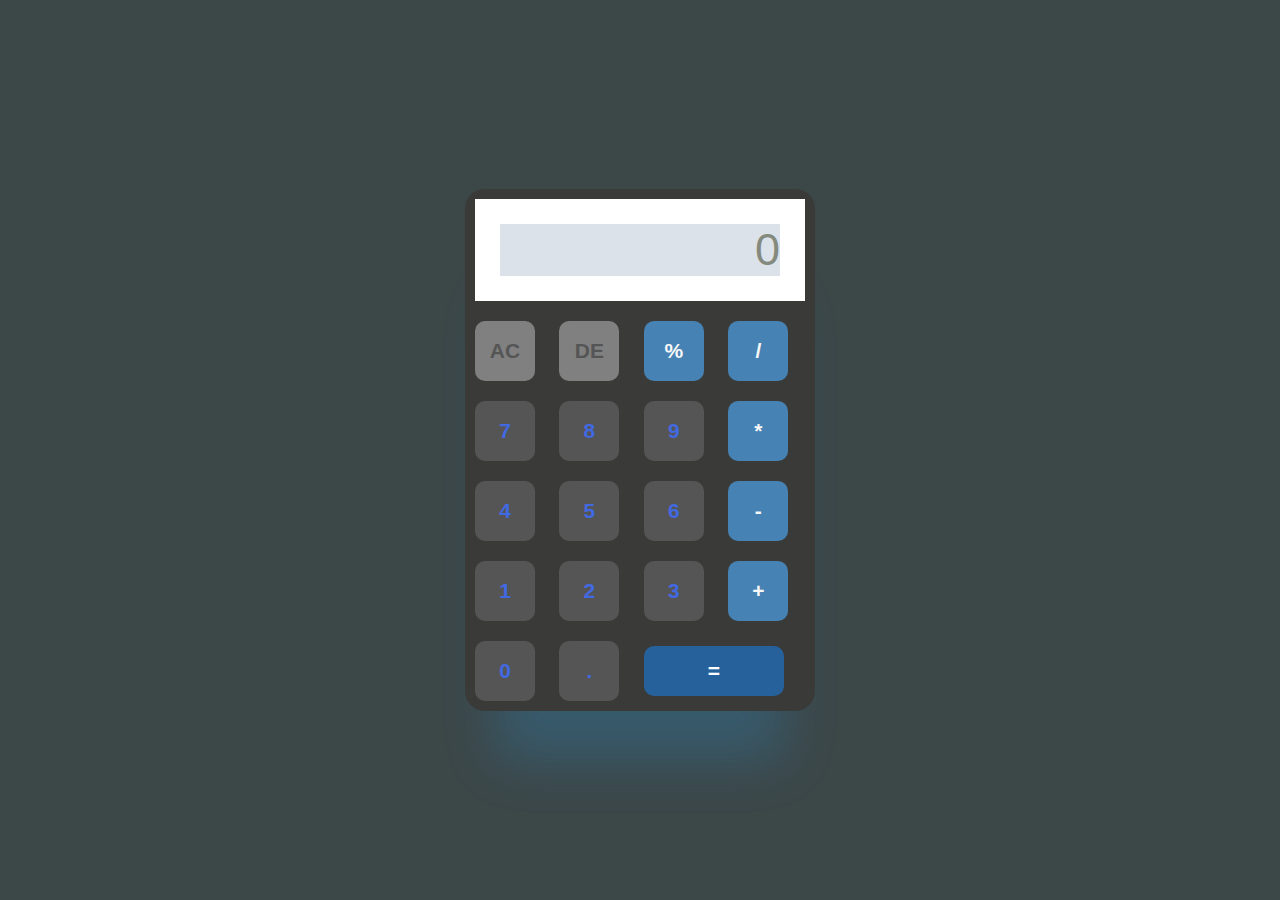
<file: calculator/index.html>
<!COCTYPE html>
<html>
<head>
	<meta charset="utf-8">
	<meta name="viewport" content="width=device-width, initial-scale=1">
	<title>Calculator Using HTML CSS And JavaScript</title>
	
	<!--link for css--->
	<link rel="stylesheet" type="text/css" href="css/style.css">

	<!--link for javascript--->
	<script src="js/script.js"></script>

	<!-- Google Fonts link -->
	<link rel="stylesheet" href="https://cdnjs.cloudflare.com/ajax/libs/font-awesome/6.5.1/css/all.min.css" integrity="sha512-DTOQO9RWCH3ppGqcWaEA1BIZOC6xxalwEsw9c2QQeAIftl+Vegovlnee1c9QX4TctnWMn13TZye+giMm8e2LwA==" crossorigin="anonymous" referrerpolicy="no-referrer" />
</head>
<body>
	<div class="calculator">
    <div class="content">
        <input type="text" placeholder="0" id="inputBox">
        <div>
            <button class="other-clr">AC</button>
            <button class="other-clr">DE</button>
            <button class="main">%</button>
            <button class="main">/</button>
        </div>

        <div>
            <button>7</button>
            <button>8</button>
            <button>9</button>
            <button class="main">*</button>
        </div>

        <div>
            <button>4</button>
            <button>5</button>
            <button>6</button>
            <button class="main">-</button>
        </div>

        <div>
            <button>1</button>
            <button>2</button>
            <button>3</button>
            <button class="main">+</button>
        </div>

        <div>
            <button>0</button>
            <button>.</button>
            <button class="equal">=</button>
        </div>
    </div>

	</div>

</body>
</html>
</file>
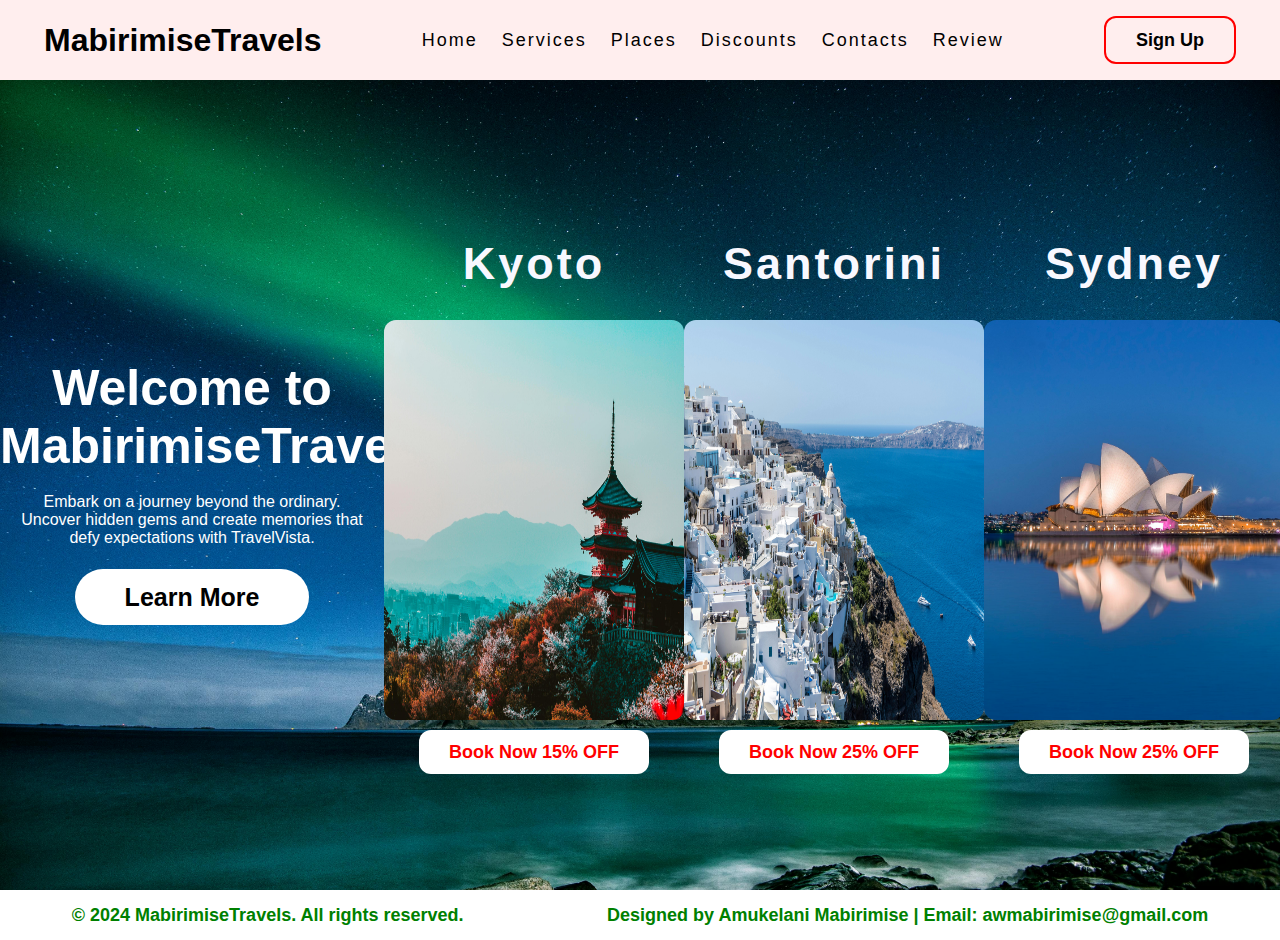
<file: real landing page/index.html>
<!DOCTYPE html>
<html lang="en">
<head>
	<meta charset="UTF-8">
	<meta http-equiv="X-UA-Compatible" content="IE=edge">
	<meta name="viewport" content="width=device-width, initial-scale=1.0">
	<link rel="stylesheet" type="text/css" href="css/style.css">
	<title>Travel landing page</title>
</head>
<body>
	<div class="navbar">
		<div class="logo">
			<h1>MabirimiseTravels</h1>
		</div>

		<div class="menu">
			<ul>
				<li><a href="#">Home</a></li>
				<li><a href="#">Services</a></li>
				<li><a href="#">Places</a></li>
				<li><a href="#">Discounts</a></li>
				<li><a href="#">Contacts</a></li>
				<li><a href="review.html">Review</a><li>
			</ul>
		</div>

		<div class="signup">
			<a href="signup.html">Sign Up</a>
		</div>
	</div>

	<!----Body---->
	<div class="body">
		<div class="heading">
			<h1>Welcome to MabirimiseTravels</h1>
			<br>
			<p>Embark on a journey beyond the ordinary. <br>Uncover hidden gems and create memories that <br>defy expectations with TravelVista.</p>
			<br>
			<br>
			<a href="#">Learn More</a>
			
		</div>

		<div class="tours">
			<div class="places">
				<h2>Kyoto</h2>
				<img src="img/Kyoto.jpg" style="width: 300px; height: 400px; border-radius: 12px;">
				<br>
				<br>
				<a href="#">Book Now 15% OFF</a>
			</div>
			<div class="places">
				<h2>Santorini</h2>
				<img src="img/santorini.jpg" style="width: 300px; height: 400px; border-radius: 12px;">
				<br>
				<br>
				<a href="#">Book Now 25% OFF</a>
			</div>
			<div class="places">
				<h2>Sydney</h2>
				<img src="img/sydne.jpg" style="width: 300px; height: 400px; border-radius: 12px;">
				<br>
				<br>
				<a href="#">Book Now 25% OFF</a>
			</div>
			
		</div>
	</div>

	<div class="footer">
		 <p>&copy; 2024 MabirimiseTravels. All rights reserved.</p>
		 <p>Designed by Amukelani Mabirimise | Email: <a href="mailto:awmabirimise@gmail.com">awmabirimise@gmail.com</a></p>
	</div>
</body>
</html>
</file>
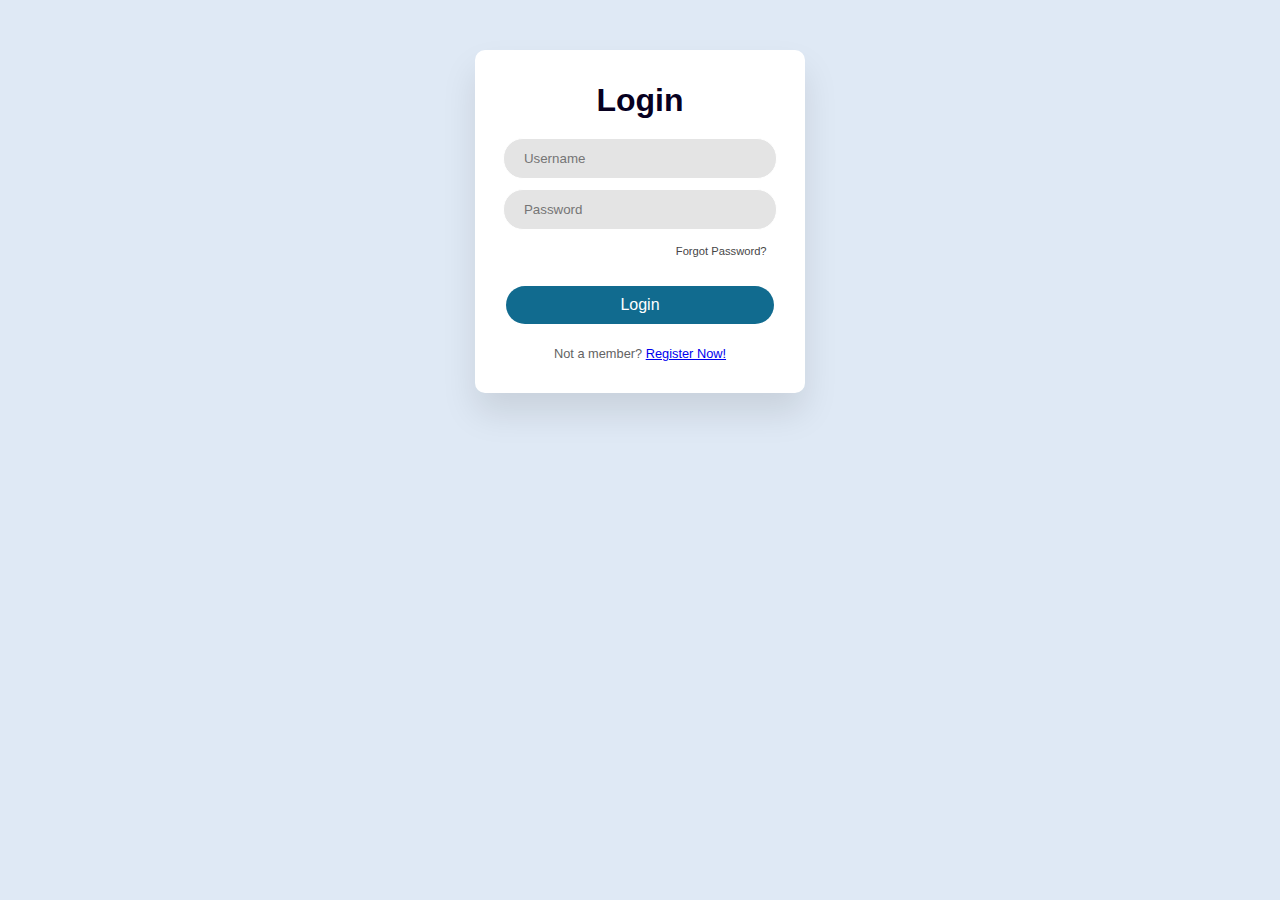
<file: real landing page/login.html>
<!DOCTYPE html>
<html lang="en">
<head>
	<meta charset="UTF-8">
	<meta http-equiv="X-UA-Compatible" content="IE=edge">
	<meta name="viewport" content="width=device-width, initial-scale=1.0">
	<link rel="stylesheet" type="text/css" href="css/signup.css">
	<title>Travel landing page</title>
</head>
<body>
	<div class="wrapper">
		<h1>Login</h1>
		<form action="#">
			<input type="type" placeholder="Username">
			<input type="Password" placeholder="Password">
			<div class="recover">
				<a href="#">Forgot Password?</a>
			</div>	
	
		</form>
		
		<button>Login</button>
		
		<div class="member">
			Not a member? <a href="./signup.html">Register Now!</a>

		</div>
	</div>
</body>
</html>
</file>
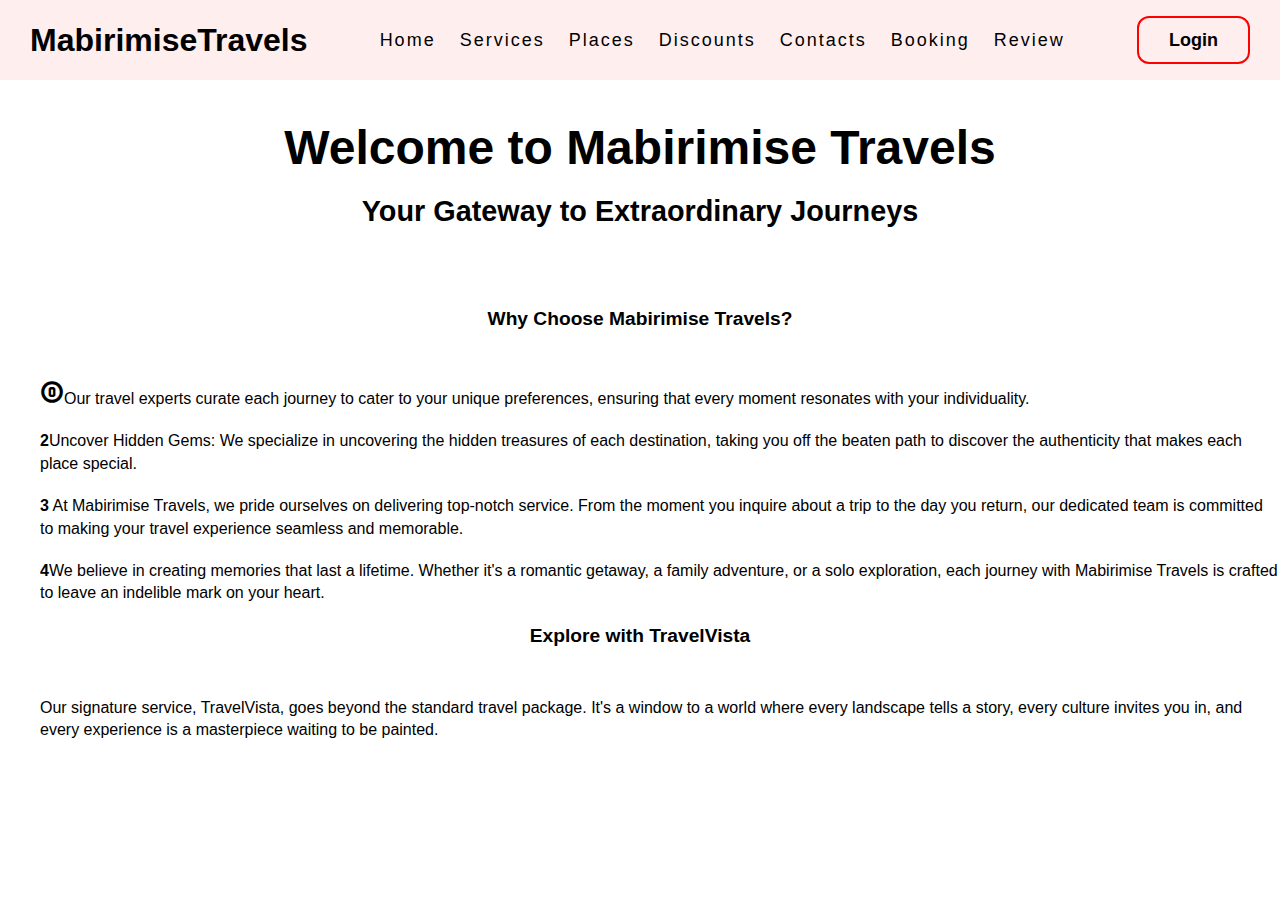
<file: real landing page/service.html>
<!DOCTYPE html>
<html lang="en">
<head>
	<meta charset="UTF-8">
	<meta http-equiv="X-UA-Compatible" content="IE=edge">
	<meta name="viewport" content="width=device-width, initial-scale=1.0">
	<link rel="stylesheet" type="text/css" href="css/service.css">
	<link rel="stylesheet" href="https://fonts.googleapis.com/css2?family=Material+Symbols+Outlined:opsz,wght,FILL,GRAD@20..48,100..700,0..1,-50..200" />
	<title>Travel landing page</title>
</head>
<body>
	<div class="navbar">
		<div class="logo">
			<h1>MabirimiseTravels</h1>
		</div>

		<div class="menu">
			<ul>
				<li><a href="index.html">Home</a></li>
				<li><a href="#">Services</a></li>
				<li><a href="#">Places</a></li>
				<li><a href="#">Discounts</a></li>
				<li><a href="#">Contacts</a></li>
				<li><a href="#">Booking</a></li>
				<li><a href="review.html">Review</a><li>
			</ul>
		</div>

		<div class="signup">
			<a href="login.html">Login</a>
		</div>
	</div>
	<div class="service">
		<h1>Welcome to Mabirimise Travels</h1>
		<h2>Your Gateway to Extraordinary Journeys</h2>

		<h3>Why Choose Mabirimise Travels?</h3>
		
		<p><span class="material-symbols-outlined">
counter_0
</span>Our travel experts curate each journey to cater to your unique preferences, ensuring that every moment resonates with your individuality.</p>
		<p><span>2</span>Uncover Hidden Gems: We specialize in uncovering the hidden treasures of each destination, taking you off the beaten path to discover the authenticity that makes each place special.</p>
		<p><span>3</span> At Mabirimise Travels, we pride ourselves on delivering top-notch service. From the moment you inquire about a trip to the day you return, our dedicated team is committed to making your travel experience seamless and memorable.</p>
		<p><span>4</span>We believe in creating memories that last a lifetime. Whether it's a romantic getaway, a family adventure, or a solo exploration, each journey with Mabirimise Travels is crafted to leave an indelible mark on your heart.</p>

		<h3>Explore with TravelVista</h3>

		<p>Our signature service, TravelVista, goes beyond the standard travel package. It's a window to a world where every landscape tells a story, every culture invites you in, and every experience is a masterpiece waiting to be painted.</p>
		
	</div>

</body>
</html>
</file>
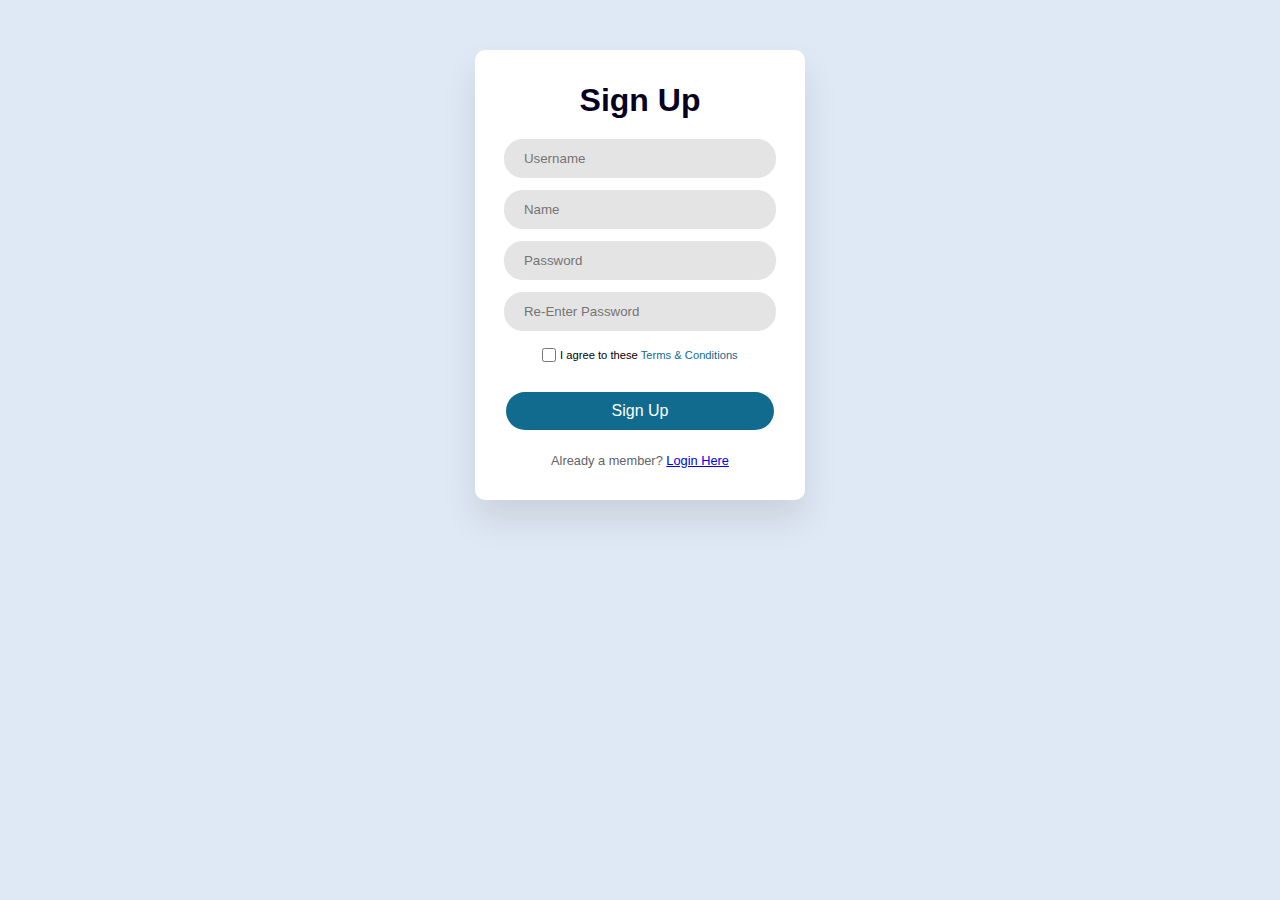
<file: real landing page/signup.html>
<!DOCTYPE html>
<html lang="en">
<head>
	<meta charset="UTF-8">
	<meta http-equiv="X-UA-Compatible" content="IE=edge">
	<meta name="viewport" content="width=device-width, initial-scale=1.0">
	<link rel="stylesheet" type="text/css" href="css/signup.css">
	<title>Travel landing page</title>
</head>
<body>
	<div class="wrapper">
		<h1>Sign Up</h1>
		<form action="#">
			<input type="type" placeholder="Username">
			<input type="type" placeholder="Name">
			<input type="Password" placeholder="Password">
			<input type="Password" placeholder="Re-Enter Password">
		</form>
		<div class="terms">
			<input type="checkbox" id="checkbox">
			<label for="checkbox">I agree to these <a href="#">Terms & Conditions</a></lable>
		</div>

		<button>Sign Up</button>
		
		<div class="member">
			Already a member? <a href="./login.html">Login Here</a>

		</div>
	</div>
</body>
</html>
</file>
<file: calculator/css/style.css>
*{
	padding: 0;
	margin: 0;
	box-sizing: border-box;
	font-family: 'Josefin Sans', sans-serif;
}

.calculator {
	height: 100vh;
	width: 100%;
	background: #3C4748;
	display: flex;
	align-items: center;
	justify-content: center;
}

.content {
	background: #3A3A38;
	pading: 26px;
	border-radius: 20px;
	box-shadow: 0px 80px 50px -30px rgba(41, 168, 255, 0.2)
}

input {
	width: 330px;
	padding: 25px;
	margin: 10px;
	border: none;
	outline: none;
	font-size: 45px;
	text-align: right;
	color: #333333;
}

input::placeholder {
	color: #858A7E;
	background: #DBE2E9;
}

button {
	border: none;
	outline: none;
	width: 60px;
	height: 60px;
	border-radius: 10px;
	background: #555555;
	font-size: 21px;
	font-weight: 600;
	color: #4169E1;
	margin: 10px;
	cursor: pointer;
}

.equal {
    width: 140px;
    height: 50px;
    color: #fff;
    background: #26619C;
    font-weight: 700;
}
.other-clr {
	background: #808080;
	color:  #555555;
	font-weight: 400px;
}
 .main {
	background: #4682B4;;
	color: #F8F8F8;
}
</file>
<file: real landing page/css/style.css>
*{
	padding: 0px;
	margin: 0px;
	box-sizing: border-box;
	list-style: none;
	font-family: 'Poppins', sans-serif;
}
.navbar {
	width: 100%;
	height: 80px;
	background-color: #fee;
	display: flex;
	justify-content: space-around;
	align-items: center;
	color: #000;
}

.menu ul {
	display: flex;
	align-items: center;
}

.menu ul li a {
	text-decoration: none;
	color: #000;
	padding: 5px 12px;
	letter-spacing: 2px;
	font-size: 18px;
}

.menu ul li a:hover {
	border-bottom: 4px solid #000;
	transition: 0.4s;
}

.signup a{
	text-decoration: none;
	color: #000;
	font-size: 18px;
	font-weight: bold;
	border-radius: 12px;
	padding: 12px 30px;
	border: 2px solid #ff0000;
}

.signup a:hover{
	background-color: red;
	transition: 0.6s;
}

.body {
	width: 100%;
	height: 90vh;
	display: flex;
	justify-content: space-around;
	align-items: center;
	background: url("../img/galaxy.jpg") center/cover no-repeat, linear-gradient(rgba(0, 0, 0, 0.5), rgba(0, 0, 0, 0.20));
	background-position: center;
	background-size: cover;
}

.heading {
	width: 30%;
	text-align: center;
	color: #fff;
}

.heading h1 {
	font-size: 50px;
}

.heading a {
	text-decoration: none;
	color: #000;
	font-size: 25px;
	font-weight: bold;
	border-radius: 45px;
	padding: 14px 50px;
	background-color: #fff;
}



.heading a:hover {
	letter-spacing: 3px;
	transition: 0.6s;
}

.tours {
	width: 70%;
	display: flex;
	justify-content: space-around;
}

.places {
	display: inline;
	text-align: center;
	border-radius: 12px;
}

.places h2 {
	color: #f8f8ff;
	font-size: 45px;
	letter-spacing: 3px;
	border-radius: 1px;
	padding: 30px 30px;
}

.places a {
	text-decoration: none;
	color: red;
	font-weight: bold;
	font-size: 18px;
	border-radius: 12px;
	padding: 12px 30px;
	background-color: #fff;
}

.places a:hover {
	letter-spacing: 3px;
	transition: 0.6s;
}

.footer {
	width: 100%;
	height: 50px;
	display: flex;
	justify-content: space-around;
	align-items: center;
}

.footer a {
	text-decoration: none;
	color: green;
	font-size: 18px;
	font-weight: bold;
}

.footer p {
	text-decoration: none;
	color: green;
	font-size: 18px;
	font-weight: bold;
}
</file>
<file: real landing page/css/signup.css>
* {
	margin: 0;
	padding: 0;
	box-sizing: border-box;
	font-family: "Poppins", sans-serif;
}

body {
	background: #dfe9f5;
}

.wrapper {
	width: 330px;
	padding: 2rem 1rem;
	margin: 50px auto;
	background-color: #fff;
	border-radius: 10px;
	text-align: center;
	box-shadow: 0 20px 35px rgba(0, 0, 0, 0.1);
}

h1 {
	font-size: 2rem;
	color: #07001f;
	margin-bottom: 1.2rem;
}

form input {
	width: 92%;
	outline: none;
	border: 1px solid #fff;
	padding: 12px 20px;
	margin-bottom: 10px;
	border-radius: 20px;
	background: #e4e4e4;
	
}

button {
	font-size: 1rem;
	margin-top: 1.8rem;
	padding: 10px 0;
	border-radius: 20px;
	outline: none;
	border: none;
	width: 90%;
	color: #fff;
	cursor: pointer;
	background: rgb(17, 107, 143);
}

button:hover {
	background: rgba(17, 107, 0.877);
}

input:focus {
	border: 1px solid rgb(192, 192, 192);
}

.terms {
	margin-top: 0.2rem;
}

.terms input {
	height: 1rem;
	width: 1em;
	vertical-align: middle;
	cursor: pointer;
}

.terms label {
	font-size: 0.7rem;
}

.terms a {
	color: rgb(17, 107, 143);
	text-decoration: none;
}

.member {
	font-size: 0.8rem;
	margin-top: 1.4rem;
	color: #636363;
}

.recover {
	text-align: right;
	font-size: 0.7rem;
	margin: 0.3rem 1.4rem 0 0;
}

.recover a {
	text-decoration: none;
	color: #464647;
}
</file>
<file: real landing page/css/service.css>
*{
	padding: 0px;
	margin: 0px;
	box-sizing: border-box;
	list-style: none;
	font-family: 'Poppins', sans-serif;
}
.navbar {
	width: 100%;
	height: 80px;
	background-color: #fee;
	display: flex;
	justify-content: space-around;
	align-items: center;
	color: #000;
}

.menu ul {
	display: flex;
	align-items: center;
}

.menu ul li a {
	text-decoration: none;
	color: #000;
	padding: 5px 12px;
	letter-spacing: 2px;
	font-size: 18px;
}

.menu ul li a:hover {
	border-bottom: 4px solid #000;
	transition: 0.4s;
}

.signup a{
	text-decoration: none;
	color: #000;
	font-size: 18px;
	font-weight: bold;
	border-radius: 12px;
	padding: 12px 30px;
	border: 2px solid #ff0000;
}

.signup a:hover{
	background-color: red;
	transition: 0.6s;
}

.body {
    width: 100%;
    height: 90vh;
    display: flex;
    justify-content: space-around;
    align-items: center;
    background-image: url('img/waterfall.jpg');
    background-position: center;
    background-size: cover;
    margin: 0;
}
.service h1 {
	font-size: 3em;
	margin-top: 40px;
	text-align: center;	
}

.service h2 {
	font-size: 1.8em;
	margin-top: 20px;
	text-align: center;
	margin-bottom: 80px;
}

.service h3 {
    font-family: 'Roboto', sans-serif;
    font-size: 1.2em; /* Adjust the font size as needed */
     
    text-align: center;
    margin-bottom: 50px; /* Adjust the margin as needed */
}

.service p {
    font-family: 'Roboto', sans-serif;
    font-size: 1em; /* Adjust the font size as needed */
    font-weight: 400;
    
    line-height: 1.4; /* Adjust the line height as needed */
    text-align: left; /* Align text to the left within each paragraph */
    margin: 0 0 20px 40px; /* Adjust the margin as needed */
}

.service span {
    font-weight: bold; /* Make the span text bold if needed */
}


/*Footer code*/
.footer {
	width: 100%;
	height: 50px;
	display: flex;
	justify-content: space-around;
	align-items: center;
}

.footer a {
	text-decoration: none;
	color: green;
	font-size: 18px;
	font-weight: bold;
}

.footer p {
	text-decoration: none;
	color: green;
	font-size: 18px;
	font-weight: bold;
}
/*footer code ends here*/
</file>
